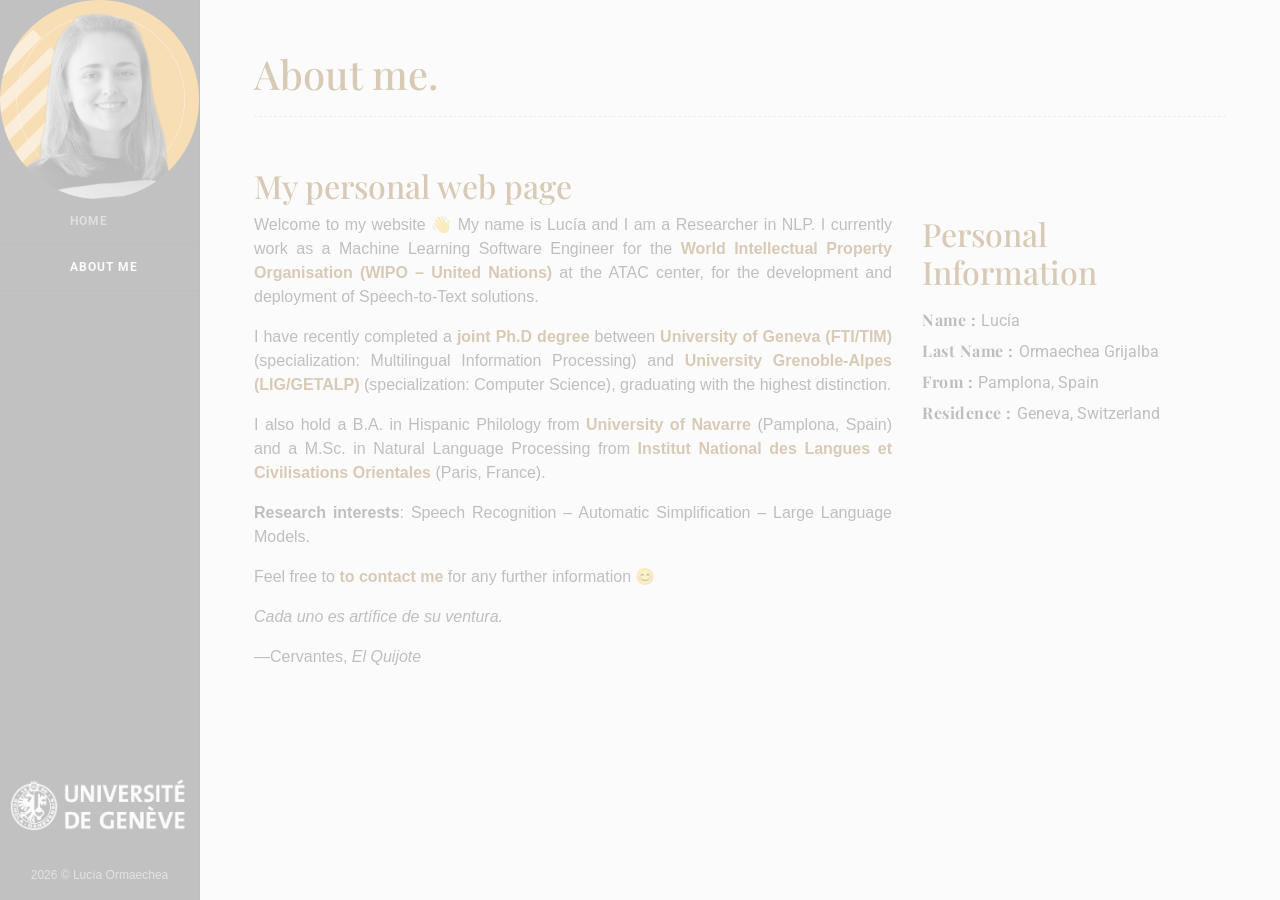
<file: about.html>
<!doctype html>
<html lang="en" data-random-animation="false" data-animation="11">
  <head>
    <!--Meta Tags-->
    <meta charset="utf-8" />
    <meta name="author" content="Lucía Ormaechea Grijalba" />
    <meta
      name="description"
      content="Lucía Ormaechea, NLP, Natural Language Processing, Speech, Linguistics, FTI, TIM, LIG, GETALP, Spain, France, Switzerland."
    />
    <meta
      name="keywords"
      content="Lucía Ormaechea. Curriculum Vitae. Personal Web Page. Welcome to my website :) My name is Lucía, I am an NLP Researcher and Speech-to-Text Engineer. I recently completed a joint Ph.D degree in Multilingual Information Processing at University of Geneva and in Computer Science at University of Grenoble-Alpes."
    />

    <!--Page Title-->
    <title>Lucía Ormaechea | About</title>

    <!--Color Css-->
    <link rel="stylesheet" href="css/style.css" />

    <!--Plugins and CSS dependencies-->
    <link rel="stylesheet" href="css/plugins/main.css" />

    <!--Modernizr Js-->
    <script src="js/modernizr.js"></script>

    <!--Favicons-->
    <link rel="shortcut icon" href="img/favicon.ico" type="image/x-icon" />
  </head>

  <body>
    <!--Preloader Start-->
    <div class="preloader">
      <div class="loader">
        <p>Loading...</p>
        <span></span>
        <span></span>
        <span></span>
        <span></span>
        <span></span>
        <span></span>
        <span></span>
      </div>
    </div>
    <!--Preloader End-->

    <div id="page">
      <!--Header Start-->
      <header>
        <div class="header-content">
          <!--Main Header-->
          <div class="header-main" data-simplebar>
            <div class="image-container">
              <img
                src="img/ormaechea.png"
                alt="Picture of Lucía Ormaechea smiling"
              />
            </div>

            <!--Nav Menus-->
            <nav role="navigation" class="nav-menu">
              <ul>
                <li><a href="./index.html" class="pt-link">Home</a></li>
                <li><a href="#" class="pt-link active">About Me</a></li>
              </ul>
            </nav>
			    <footer>
        <!--Nav Footer-->
        <div class="nav-footer">
          <!--UNIGE Logo -->
          <div class="image-container">
            <img
              src="img/unige.gif"
              alt="Logo of the University of Geneva"
            /><br /><br />
          </div>

          <!--Copyright Text-->
          <div class="copy">
            <p>2026 © Lucía Ormaechea</p>
          </div>
        </div>
      </footer>
          </div>
        </div>
		
  
      </header>
      <!--Header End-->


      <!--Main Start-->
      <main role="main" id="main" class="site-main">
        <!--About Section Start-->
        <section id="about" class="about-section pt-page">
          <div class="section-container">
            <!--Page Heading-->
            <div class="page-heading">
              <h1>About me.</h1>
            </div>

            <!-- About Info Row Start-->
            <div class="row about mb-70">
              <div class="col-lg-8">
                <!--Personal Intro-->
                <h2>My personal web page</h2>
                <p align="justify">
                  Welcome to my website 👋 My name is Lucía and I am a
                  Researcher in NLP. I currently work as a Machine Learning
                  Software Engineer for the
                  <a
                    href="https://www.wipo.int/portal/en/index.html"
                    target="_blank"
                    >World Intellectual Property Organisation (WIPO – United
                    Nations)</a
                  >
                  at the ATAC center, for the development and deployment of
                  Speech-to-Text solutions.
                </p>
                <p align="justify">
                  I have recently completed a
                  <a
                    href="https://www.linkedin.com/posts/faculty-of-translation-and-interpretation-unige_soutenancethese-nlp-llmgenerateddata-activity-7407445588113256448-kdrN"
                    target="_blank"
                    >joint Ph.D degree</a
                  >
                  between
                  <a
                    href="https://www.unige.ch/fti/en/faculte/departements/dtim/"
                    target="_blank"
                    >University of Geneva (FTI/TIM)</a
                  >
                  (specialization: Multilingual Information Processing) and
                  <a href="https://lig-getalp.imag.fr/" target="_blank"
                    >University Grenoble-Alpes (LIG/GETALP)</a
                  >
                  (specialization: Computer Science), graduating with the
                  highest distinction.
                </p>
                <p align="justify">
                  I also hold a B.A. in Hispanic Philology from
                  <a href="https://www.unav.edu/" target="_blank"
                    >University of Navarre</a
                  >
                  (Pamplona, Spain) and a M.Sc. in Natural Language Processing
                  from
                  <a
                    href="http://www.inalco.fr/bienvenue-site-inalco"
                    target="_blank"
                    >Institut National des Langues et Civilisations
                    Orientales</a
                  >
                  (Paris, France).
                </p>
                <p align="justify">
                  <b>Research interests</b>: Speech Recognition – Automatic
                  Simplification – Large Language Models.
                </p>
                <p align="justify">
                  Feel free to
                  <a href="mailto:l.ormaechea@hotmail.com" target="_blank"
                    >to contact me</a
                  > for any further information <span> 😊 </span>
                </p>

                <!--Cervantes' Quote-->
                <div>
                  <blockquote>
                    <p><cite lang="es">Cada uno es artífice de su ventura.</cite></p>
                  </blockquote>
                  <p>—Cervantes, <cite>El Quijote</cite></p>
                </div>
              </div>

              <!--Personal Info-->
              <div class="col-lg-4 col-xs-3">
                <div class="about-info">
                  <br /><br />
                  <h2 class="mb-20">Personal Information</h2>
                  <ul>
                    <li>
                      <span class="title">Name</span
                      ><span class="value">Lucía</span>
                    </li>
                    <li>
                      <span class="title">Last Name</span
                      ><span class="value">Ormaechea Grijalba</span>
                    </li>
                    <li>
                      <span class="title">From</span
                      ><span class="value">Pamplona, Spain</span>
                    </li>
                    <li>
                      <span class="title">Residence</span
                      ><span class="value">Geneva, Switzerland</span>
                    </li>
                  </ul>
                </div>
              </div>
            </div>
            <!-- About Info Row End-->
          </div>
          <!--Main End-->
        </section>
	</main>
    </div>
    <!--Ajax Portfolio Container Start-->
    <div class="ajax-portfolio-popup">
      <span class="ajax-loader"></span>
      <div class="content-wrap">
        <div class="popup-content"></div>
      </div>
    </div>
    <!--Ajax Portfolio Container End-->

    <!--Jquery JS-->
    <script src="js/jquery.min.js"></script>
    <!--Plugins JS-->
    <script src="js/plugins.min.js"></script>
    <!--Site Main JS-->
    <script src="js/main.js"></script>
  </body>
</html>
</file>
<file: css/style.css>
h1,
h2,
h3,
h4,
h5,
h6 {
    margin: 0;
    padding: 0;
	font-family: "Playfair Display", serif;
    color: #7d4d00;
}

p {
	font-family:  Verdana, Arial, Helvetica;
}
i,
em {
    font-style: normal;
}

a:link {
	color: #7d4d00;
	font-weight: bold;
}
a:visited {
	color: #7d4d00;
	font-weight: bold;
	text-decoration: underline;
}
a:hover, a:active, a:focus {
	text-decoration: none;
	font-weight: bold;
}

html,
body {
    position: relative;
    height: 100%;
    width: 100%;
    font-size: 16px;
    font-family: "Roboto", sans-serif;
    line-height: 1.65;
	color: #000;
}

span {
    display: inline-block;
}

img {
    width: 100%;
    height: auto;
}

.header-main .image-container .header-name:before {
    background-color: #00A3E1;
}

.page-heading h2 {
    color: #00A3E1;
}

.page-heading .icon {
    color: #00A3E1;
}

.subheading h3 {
    border-color: #00A3E1 !important;
}

.subheading h3:before,
.subheading h3:after {
    background-color: #00A3E1;
}

.banner-section h1 span {
    color: #F29400;
}

.banner-section p .cd-words-wrapper b {
    border-color: #F29400 !important;
}

.about-info ul li span.title {
    border-color: #00A3E1 !important;
}

footer {
	text-align: center;
	clear: both;
}
</file>
<file: css/plugins/main.css>
/*============ Body and Core Css ============*/

@import url("https://fonts.googleapis.com/css?family=Roboto:400,500,700,900");
@import url("https://fonts.googleapis.com/css?family=Playfair+Display:400,700,900");
@import url('bootstrap.css');
@import url('animations.css');
@import url('jquery.animatedheadline.css');
@import url('simplebar.css');


* {
    -webkit-box-sizing: border-box;
    box-sizing: border-box;
    padding: 0;
    margin: 0;
    /* text-decoration: none !important; */
    list-style: none !important;
    outline: none !important;
}

/************ Margin & Padding ************/

.mt-0 {
    margin-top: 0 !important;
}
.mt-5 {
    margin-top: 5px !important;
}
.mt-10 {
    margin-top: 10px !important;
}
.mt-15 {
    margin-top: 15px !important;
}
.mt-20 {
    margin-top: 20px !important;
}
.mt-25 {
    margin-top: 25px !important;
}
.mt-30 {
    margin-top: 30px !important;
}
.mt-35 {
    margin-top: 35px !important;
}
.mt-40 {
    margin-top: 40px !important;
}
.mt-45 {
    margin-top: 45px !important;
}
.mt-50 {
    margin-top: 50px !important;
}
.mt-55 {
    margin-top: 55px !important;
}
.mt-60 {
    margin-top: 60px !important;
}
.mt-62 {
    margin-top: 62px !important;
}
.mt-65 {
    margin-top: 65px !important;
}
.mt-70 {
    margin-top: 70px !important;
}
.mt-75 {
    margin-top: 75px !important;
}
.mt-80 {
    margin-top: 80px !important;
}
.mt-85 {
    margin-top: 85px !important;
}
.mt-90 {
    margin-top: 90px !important;
}
.mt-95 {
    margin-top: 95px !important;
}
.mt-100 {
    margin-top: 100px !important;
}
/* Custom Margin Bottom */
.mb-20 {
    margin-bottom: 20px !important;
}
/* Custom Padding top */
.pt-0 {
    padding-top: 0 !important;
}
.pt-5 {
    padding-top: 5px !important;
}
.pt-10 {
    padding-top: 10px !important;
}
.pt-15 {
    padding-top: 15px !important;
}
.pt-20 {
    padding-top: 20px !important;
}
.pt-25 {
    padding-top: 25px !important;
}
.pt-30 {
    padding-top: 30px !important;
}
.pt-35 {
    padding-top: 35px !important;
}
.pt-40 {
    padding-top: 40px !important;
}
.pt-45 {
    padding-top: 45px !important;
}
.pt-50 {
    padding-top: 50px !important;
}
.pt-55 {
    padding-top: 55px !important;
}
.pt-60 {
    padding-top: 60px !important;
}
.pt-65 {
    padding-top: 65px !important;
}
.pt-70 {
    padding-top: 70px !important;
}
.pt-75 {
    padding-top: 75px !important;
}
.pt-80 {
    padding-top: 80px !important;
}
.pt-85 {
    padding-top: 85px !important;
}
.pt-90 {
    padding-top: 90px !important;
}
.pt-95 {
    padding-top: 95px !important;
}
.pt-100 {
    padding-top: 100px !important;
}
/* Custom Padding top */
.pb-0 {
    padding-bottom: 0 !important;
}
.pb-5 {
    padding-bottom: 5px !important;
}
.pb-10 {
    padding-bottom: 10px !important;
}
.pb-15 {
    padding-bottom: 15px !important;
}
.pb-20 {
    padding-bottom: 20px !important;
}
.pb-25 {
    padding-bottom: 25px !important;
}
.pb-30 {
    padding-bottom: 30px !important;
}
.pb-35 {
    padding-bottom: 35px !important;
}
.pb-40 {
    padding-bottom: 40px !important;
}
.pb-45 {
    padding-bottom: 45px !important;
}
.pb-50 {
    padding-bottom: 50px !important;
}
.pb-55 {
    padding-bottom: 55px !important;
}
.pb-60 {
    padding-bottom: 60px !important;
}
.pb-65 {
    padding-bottom: 65px !important;
}
.pb-70 {
    padding-bottom: 70px !important;
}
.pb-75 {
    padding-bottom: 75px !important;
}
.pb-80 {
    padding-bottom: 80px !important;
}
.pb-85 {
    padding-bottom: 85px !important;
}
.pb-90 {
    padding-bottom: 90px !important;
}
.pb-95 {
    padding-bottom: 95px !important;
}
.pb-100 {
    padding-bottom: 100px !important;
}
.p-0 {
    padding: 0 !important;
}


/********** Heading **********/

.page-heading {
    margin-bottom: 50px;
    margin-top: 50px;
    border-bottom: 1px dashed rgba(0, 0, 0, 0.2);
    padding-bottom: 10px;
}

.page-heading .icon {
    float: right;
    font-size: 38px;
    line-height: 1em;
    color: #222;
}

.page-heading h2 {
    font-size: 36px;
    font-weight: 700;
    letter-spacing: 1.5px;
    line-height: 1em;
    text-transform: capitalize;
    color: #222;
    position: relative;
    display: inline-block;
}

.subheading {
    position: relative;
    margin-bottom: 50px;
    text-align: center;
}

.subheading h3 {
    display: inline-block;
    font-size: 22px;
    font-weight: 600;
    line-height: 1em;
    letter-spacing: .5px;
    position: relative;
    text-transform: uppercase;
    padding: 5px 10px;
    border-bottom: 2px solid rgba(0, 0, 0, 0.6);
}

.subheading h3:before,
.subheading h3:after {
    position: absolute;
    content: "";
    width: 2px;
    height: 5px;
    background-color: rgba(0, 0, 0, 0.6);
    bottom: 0;
}

.subheading h3:before {
    left: 0;
}

.subheading h3:after {
    right: 0;
}

/********** Preloader **********/

.preloader {
    position: fixed;
    top: 0;
    left: 0;
    height: 100vh;
    width: 100vw;
    background-color: #FBFBFB;
    z-index: 10000;
}

.preloader .loader {
    position: absolute;
    top: 50%;
    width: 100%;
    -webkit-transform: translateY(-50%);
    -ms-transform: translateY(-50%);
    transform: translateY(-50%);
    text-align: center;
}

.preloader .loader h4 {
    text-transform: uppercase;
    margin-bottom: 10px;
    font-weight: 700;
}

.loader span {
    width: .6em;
    height: .6em;
    margin: .19em;
    background: #007DB6;
    -webkit-border-radius: .6em;
    border-radius: .6em;
    -webkit-animation: loading 1s infinite alternate;
    animation: loading 1s infinite alternate;
}

.loader span:nth-of-type(2) {
    background: #008FB2;
    -webkit-animation-delay: 0.2s;
    animation-delay: 0.2s;
}

.loader span:nth-of-type(3) {
    background: #009B9E;
    -webkit-animation-delay: 0.4s;
    animation-delay: 0.4s;
}

.loader span:nth-of-type(4) {
    background: #00A77D;
    -webkit-animation-delay: 0.6s;
    animation-delay: 0.6s;
}

.loader span:nth-of-type(5) {
    background: #00B247;
    -webkit-animation-delay: 0.8s;
    animation-delay: 0.8s;
}

.loader span:nth-of-type(6) {
    background: #5AB027;
    -webkit-animation-delay: 1.0s;
    animation-delay: 1.0s;
}

.loader span:nth-of-type(7) {
    background: #A0B61E;
    -webkit-animation-delay: 1.2s;
    animation-delay: 1.2s;
}

/*
 * Animation keyframes
 */

@-webkit-keyframes loading {
    0% {
        opacity: 0;
    }
    100% {
        opacity: 1;
    }
}

@keyframes loading {
    0% {
        opacity: 0;
    }
    100% {
        opacity: 1;
    }
}


/*============ Layout ============*/

.header-main {
    position: fixed;
    top: 0;
    height: 100%;
    z-index: 300;
    width: 200px;
    background-color: #2a2b30;
    overflow: auto;
    left: 0;
    overflow-x: hidden;
    text-align: center;
    z-index: 999;
    border-right: 1px solid #202125;
}

.header-main .image-container {
    position: relative;
}

.header-main .image-container img {
    position: relative;
}

.header-main .image-container .header-name {
    position: absolute;
    left: 0;
    bottom: 0;
    width: 100%;
    color: #fff;
    font-size: 20px;
    font-weight: 700;
    padding: 10px 0;
    text-transform: uppercase;
    z-index: 1;
    text-shadow: 0 2px 10px rgba(0, 0, 0, 0.5);
}

.header-main .image-container .header-name:before {
    content: "";
    position: absolute;
    top: 0;
    left: 0;
    width: 100%;
    height: 100%;
    background-color: #2a2b30;
    opacity: .8;
    z-index: -1;
}

.header-main nav.nav-menu ul li {
    font-size: 12px;
    letter-spacing: 1px;
    text-transform: uppercase;
    border-bottom: 1px solid #202125;
    text-align: left;
}

.header-main nav.nav-menu ul li a {
    display: block;
    line-height: 45px;
    padding-left: 70px;
    position: relative;
    color: #999;
}

.header-main nav.nav-menu ul li a span.nav-menu-icon {
    position: absolute;
    left: 40px;
    display: inline-block;
    font-size: 20px;
}

.header-main nav.nav-menu ul li a.active {
    color: #fff;
}

header .header-mobile {
    position: fixed;
    top: 0;
    left: 0;
    height: 50px;
    width: 100%;
    background-color: #2a2b30;
    z-index: 10;
    display: none;
    -webkit-transition: all .3s ease-in-out;
    -o-transition: all .3s ease-in-out;
    transition: all .3s ease-in-out;
}

header .header-mobile h2 {
    position: absolute;
    left: 50%;
    -webkit-transform: translateX(-50%);
    -ms-transform: translateX(-50%);
    transform: translateX(-50%);
    display: inline-block;
    color: #fff;
    font-size: 24px;
    text-transform: uppercase;
    line-height: 50px;
    white-space: nowrap;
}

header .header-mobile .header-toggle {
    font-size: 20px;
    line-height: 50px;
    cursor: pointer;
    width: 50px;
    text-align: center;
    border-left: 1px solid #3b3c43;
    float: right;
}

header .header-mobile .header-toggle i {
    color: #fff;
}

.header-main .nav-footer {
    margin-top: 5em;
    width: 100%;
	position:absolute;
}

.header-main .nav-footer .social {
    text-align: center;
    margin-bottom: 10px;
}

.header-main .nav-footer .social li {
    display: inline-block;
    font-size: 18px;
    margin-right: 10px;
}

.header-main .nav-footer .social li a {
    color: #777;
    -webkit-transition: color .2s ease;
    -o-transition: color .2s ease;
    transition: color .2s ease;
}

.header-main .nav-footer .social li:hover a {
    color: #fff;
}

.header-main .nav-footer .social li:last-child {
    margin-right: 0;
}

.header-main .nav-footer .copy p {
    font-size: 12px;
    color: #a6a6a6;
}

.site-main {
    position: absolute;
    top: 0;
    left: 200px;
    right: 0;
    width: auto;
    height: 100%;
    -webkit-perspective: 1200px;
    perspective: 1200px;
    overflow: hidden;
}

.site-main .pt-page {
    width: 100%;
    height: 100%;
    position: absolute;
    top: 0;
    left: 0;
    opacity: 0;
    visibility: hidden;
    overflow: auto;
    -webkit-backface-visibility: hidden;
    backface-visibility: hidden;
    -webkit-transform: translate3d(0, 0, 0);
    transform: translate3d(0, 0, 0);
    -webkit-transform-style: preserve-3d;
    transform-style: preserve-3d;
    z-index: 0;
}

.site-main .pt-page .section-container {
    max-width: 1040px;
    width: 90%;
    margin: 0 auto;
}

.site-main .page-active {
    visibility: visible;
    opacity: 1;
    z-index: 1;
}

.site-main .pt-page-ontop {
    z-index: 999;
}


/*============ Banner Section ============*/

.banner-section {
    -webkit-background-size: cover;
    background-size: cover;
    background-position: center;
}

.banner-section .simplebar-content-wrapper:before {
    position: absolute;
    content: "";
    top: 0;
    left: 0;
    right: 0;
    bottom: 0;
    background-color: #151515;
    opacity: .5;
}

.banner-section .banner-content {
    color: #fff;
    position: absolute;
    top: 50%;
    width: 100%;
    text-align: center;
    display: block;
    -webkit-transform: translateY(-50%);
    -ms-transform: translateY(-50%);
    transform: translateY(-50%);
}

.banner-section .banner-content h1 {
    text-transform: uppercase;
    letter-spacing: 2px;
    font-size: 62px;
    font-weight: 500;
    color: #fff;
}

.banner-section .banner-content h1 span {
    font-weight: 900;
}

.banner-section .banner-content p {
    font-size: 28px;
}

.banner-section .banner-content p .cd-words-wrapper:after {
    background-color: #aaa;
    top: 50%;
    -webkit-transform: translateY(-50%);
    -ms-transform: translateY(-50%);
    transform: translateY(-50%);
    height: 34px;
}

.banner-section .banner-content p .cd-words-wrapper b {
    font-weight: 700;
    border-bottom: 2px solid #fff;
}


/*============ 5. About Section ============*/

.about-section {
    background-color: #FBFBFB;
}

.about-section .about h3 {
    font-size: 22px;
    font-weight: 700;
}

.about-section .about .signature {
    width: 50%;
}

.about-section .about .about-info ul li {
    line-height: 1em;
    margin-bottom: 13px;
}

.about-section .about .about-info ul li span.title {
    font-family: "Playfair Display", serif;
    font-size: 16px;
    font-weight: 700;
    letter-spacing: .5px;
    position: relative;
    display: inline-block;
    margin-right: 15px;
    padding-bottom: 2px;
    color: #222;
}

.about-section .about .about-info ul li span.title:after {
    content: ':';
    position: absolute;
    right: -10px;
}

.about-section .services .service-item {
    text-align: center;
    margin-bottom: 40px;
    position: relative;
}

.about-section .services .service-item .icon {
    font-size: 50px;
    margin-bottom: 10px;
    line-height: 1em;
    color: #222;
}

.about-section .services .service-item h4 {
    font-size: 18px;
    font-weight: 600;
}

.about-section .services .service-item p {
    font-size: 15px;
    line-height: 22px;
    margin-bottom: 0;
    margin-top: 15px;
    margin-bottom: 15px;
}

/*============ Mobile Responsive Css ============*/

@media screen and (max-width: 991px) {
    .about-section .about-info {
        margin-top: 40px;
    }
    .about-section .about-info ul li {
        display: inline-block;
        position: relative;
        margin: 0 5px;
        padding: 0 5px;
    }
    .blog-page .blog-heading {
        margin-top: 0;
    }
}

@media screen and (max-width: 767px) {
    header .header-main {
        left: -200px;
        -webkit-transition: all .3s ease-in-out;
        -o-transition: all .3s ease-in-out;
        transition: all .3s ease-in-out;
    }
    header .header-main h2 {
        display: none !important;
    }
    header .header-mobile {
        display: block;
        -webkit-transition: all .3s ease-in-out;
        -o-transition: all .3s ease-in-out;
        transition: all .3s ease-in-out;
    }
    header .header-content.on .header-main {
        left: 0px;
    }
    #main {
        left: 0px;
        -webkit-transition: all .3s ease-in-out;
        -o-transition: all .3s ease-in-out;
        transition: all .3s ease-in-out;
    }
    #main .pt-page,
    #main .blog-page {
        padding-top: 50px;
    }
    .banner-section .banner-content h1 {
        font-size: 50px;
    }
    .banner-section .banner-content p.cd-headline {
        font-size: 22px;
    }
}

@media screen and (min-height: 610px) {
    .header-main .nav-footer {
        position: absolute;
        bottom: 0;
        left: 0;
    }
}

@media screen and (max-width: 575px) {
    .about-section .about .signature {
        width: 70%;
    }
    .resume-section ul.education,
    .resume-section ul.experience {
        padding: 0;
    }
    .resume-section ul.education span.year,
    .resume-section ul.experience span.year {
        left: 42px;
    }
    .resume-section .skills .skill-item {
        padding: 0;
    }
    .portfolio-section .portfolio-filter ul {
        border: none; 
    }
}
</file>
